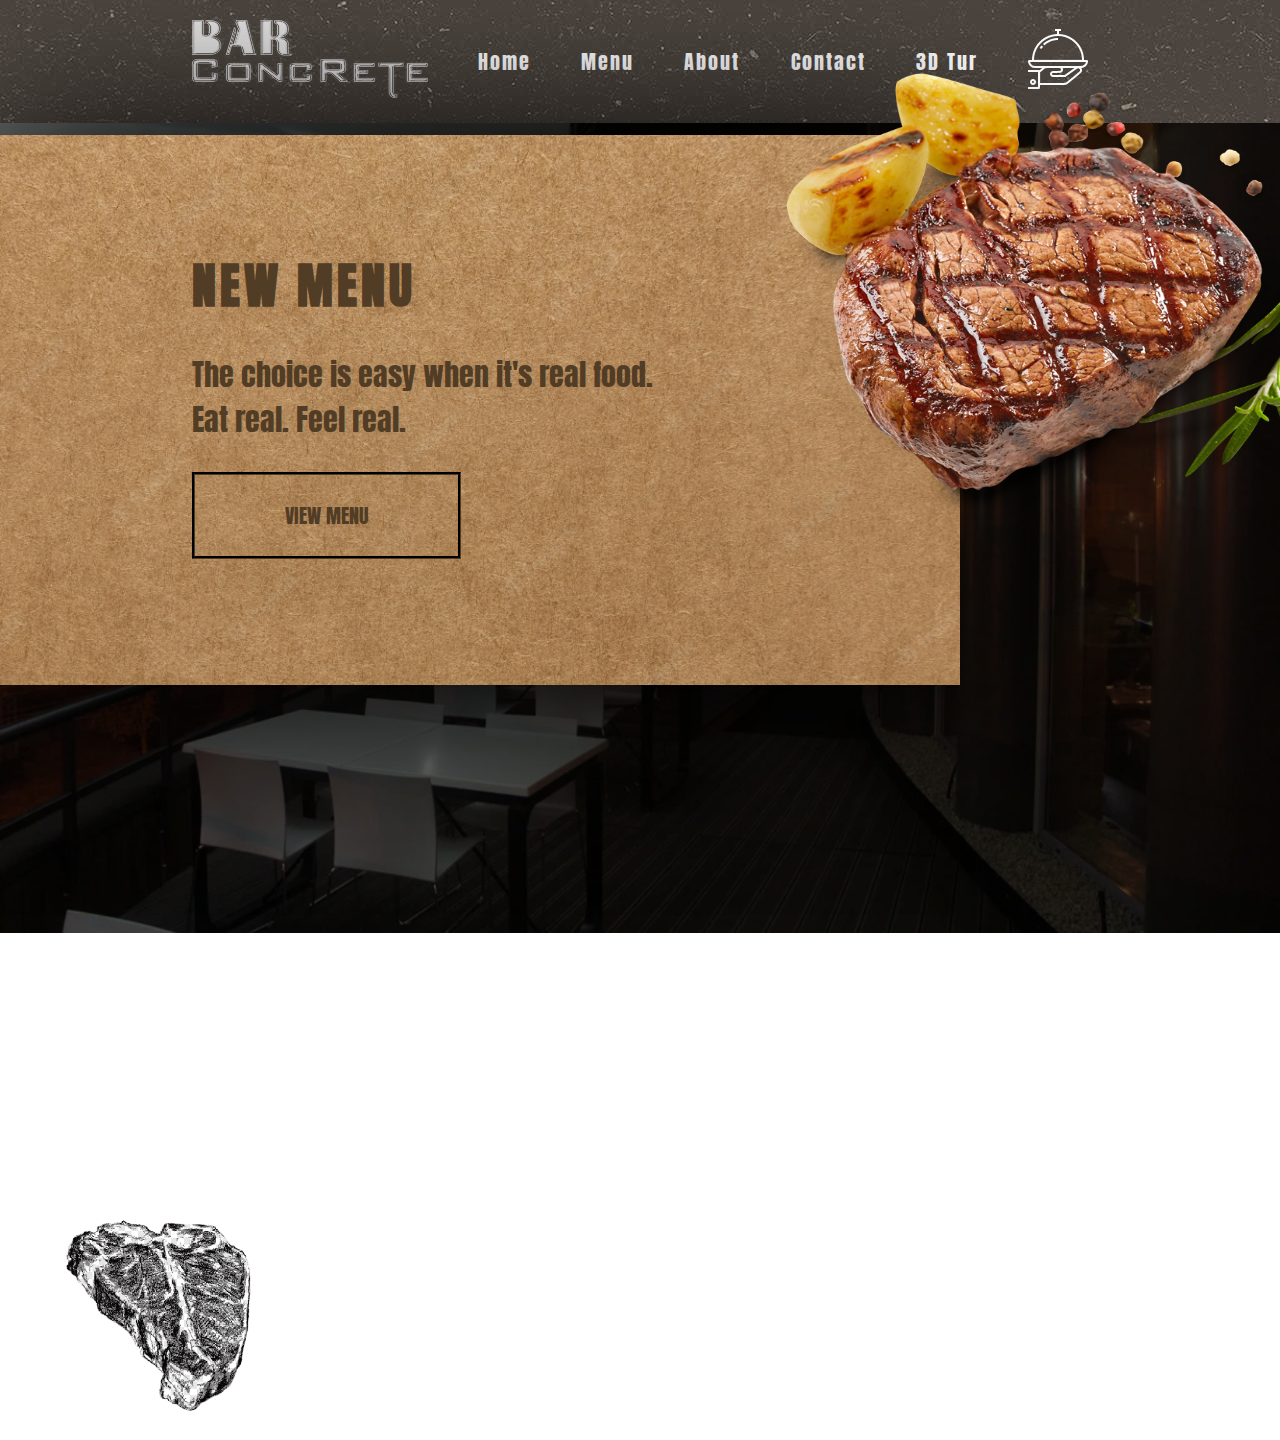
<file: about.html>
<!DOCTYPE html>
<html lang="en">
<head>
    <meta charset="UTF-8">
    <meta http-equiv="X-UA-Compatible" content="IE=edge">
    <meta name="viewport" content="width=device-width, initial-scale=1.0">
    <link rel="stylesheet" href="./css/main.css">
    <link rel="shortcut icon" href="./img/logo.png">
    <link rel="stylesheet" href="./css/style.css">
    <title>Bar Concrete</title>
</head>
<body>
    <header class="header">
        <ul class="header__nav block header">
            <li class="header__nav-item"><img src="./img/logo.png" alt="logo"></li>
            <li class="header__nav-item"><a href="./index.html">Home</a></li>
            <li class="header__nav-item"><a href="./menu.html">Menu</a></li>
            <li class="header__nav-item"><a href="./about.html">About</a> </li>
            <li class="header__nav-item"><a href="#">Contact</a></li>
            <li class="header__nav-item"><a href="#">3D Tur</a></li>
            <li class="header__nav-item"><img class="basket" src="./img/tray.png" alt=""></li>
        </ul>
        <img class="about__bg" src="./img/bgabout.webp" alt="">
        <div class="header__block block">
            <h1>About Bar Concrete</h1>
            <button class="header__block-btn">Read</button>
        </div>
    </header>
    <section>
        <div class="container__bg"></div>
            <div class="wrapper block">
                <div class="wrapper__content">
                    <h2 class="wrapper__content-title">NEW MENU</h2>
                    <p class="wrapper__content-text">The choice is easy when it's real food.<br>
                        Eat real. Feel real.</p>
                    <button class="wrapper__content-btn">View Menu</button>
                    <img class="wrapper__content-img rellax" src="./img/steak.png" alt="" data-rellax-speed="-2">
                    <img src="./img/meat.png" alt="" class="move rellax" data-rellax-speed="3">
                </div>
            </div>
    </section>
    <script src="js/rellax.js"></script>
    <script>
        var rellax = new Rellax('.rellax');
    </script>
</body>
</html>
</file>
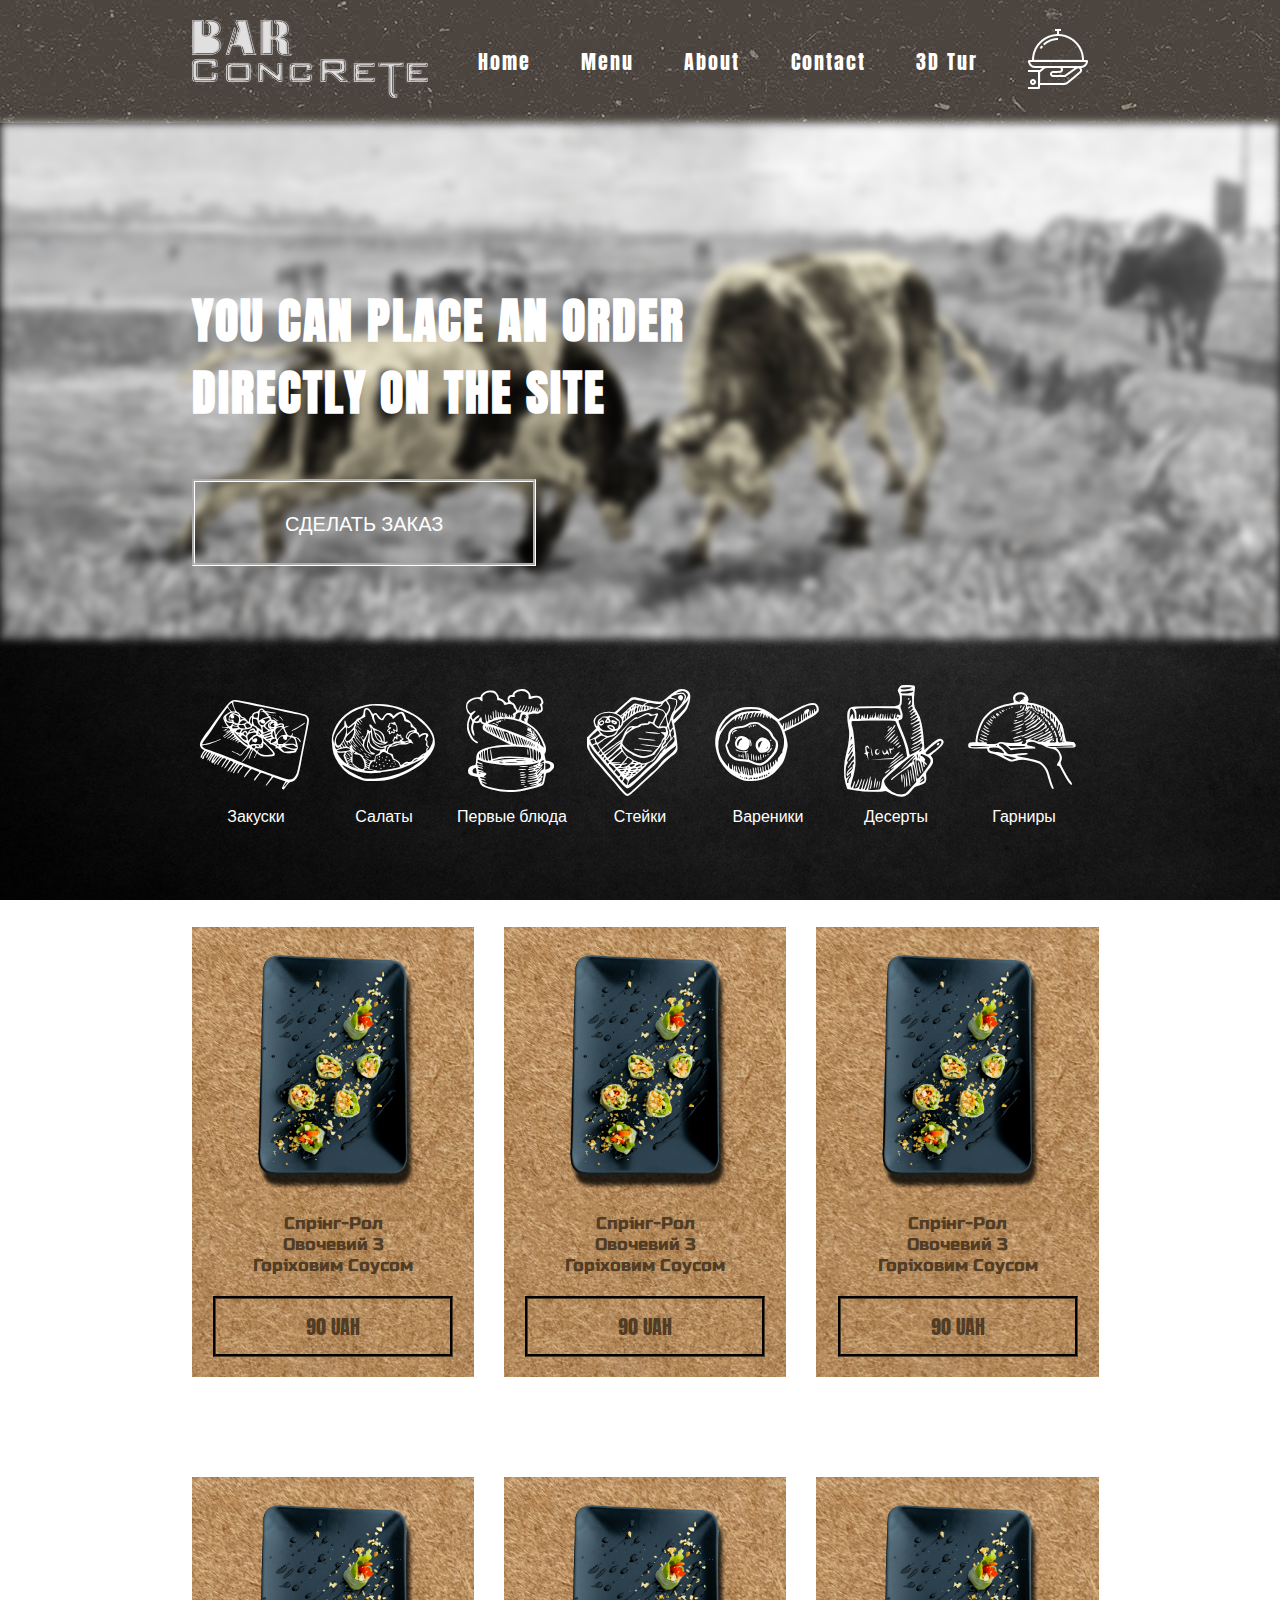
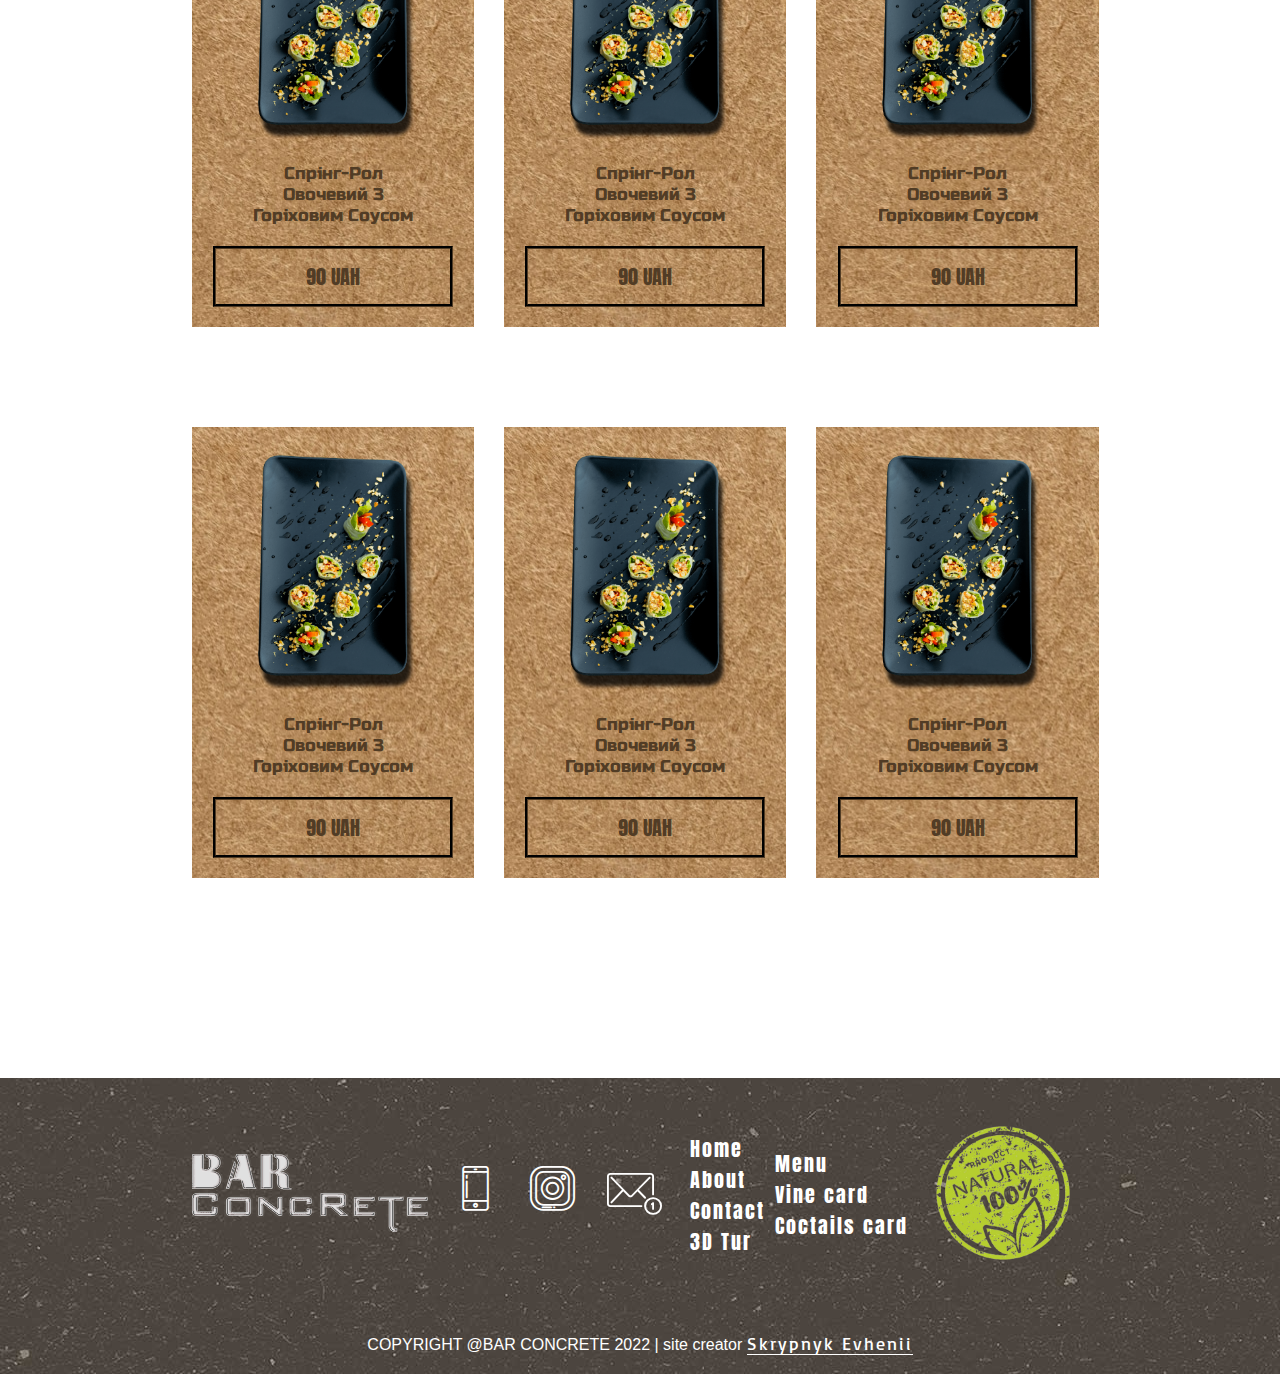
<file: menu.html>
<!DOCTYPE html>
<html lang="en">
<head>
    <meta charset="UTF-8">
    <meta http-equiv="X-UA-Compatible" content="IE=edge">
    <meta name="viewport" content="width=device-width, initial-scale=1.0">
    <link rel="stylesheet" href="./css/main.css">
    <link rel="shortcut icon" href="./img/logo.png">
    <link rel="stylesheet" href="./css/style.css">
    <title>Bar Concrete</title>
</head>
<body>
    <header class="header">
        <ul class="header__nav block">
            <li class="header__nav-item"><img src="./img/logo.png" alt="logo"></li>
            <li class="header__nav-item"><a href="./index.html">Home</a></li>
            <li class="header__nav-item"><a href="./menu.html">Menu</a></li>
            <li class="header__nav-item"><a href="./about.html">About</a> </li>
            <li class="header__nav-item"><a href="#">Contact</a></li>
            <li class="header__nav-item"><a href="#">3D Tur</a></li>
            <li class="header__nav-item"><img class="basket" src="./img/tray.png" alt=""></li>
        </ul>
        <img class="header__menu-bg" src="./img/bulls.jpg" alt="" width="100%">
        <div class="header__block block">
            <h1 class="header__menu-title">You can place an order<br>directly on the site</h1>
            <button class="header__block-btn">Сделать заказ</button>
        </div>
    </header>
    <section class="menu">
        <div class="block">
            <div>
                <ul class="menu__nav">
                    <li class=""><a class="icon--1-1" href="#"></a></li>
                    <li class=""><a class="icon--1-13" href="#"></a></li>
                    <li class=""><a class="icon---1-11" href="#"></a></li>
                    <li class=""><a class="icon--1-14" href="#"></a></li>
                    <li class=""><a class="icon---1-1" href="#"></a></li>
                    <li class=""><a class="icon--1-11" href="#"></a></li>
                    <li class=""><a class="icon--1-12" href="#"></a></li>
                    <li>Закуски</li>
                    <li>Салаты</li>
                    <li>Первые блюда</li>
                    <li>Стейки</li>
                    <li>Вареники</li>
                    <li>Десерты</li>
                    <li>Гарниры</li>
                </ul>
            </div>
        </div>
    </section>
    <section>
        <div class="block">
            <div class="menu__list">
                <div class="menu__list-item">
                    <img src="./img/spring.png" alt="#">
                    <p>Спрінг-Рол Овочевий З Горіховим Соусом</p>
                    <button>90 UAH</button>
                </div>
                <div class="menu__list-item">
                    <img src="./img/spring.png" alt="#">
                    <p>Спрінг-Рол Овочевий З Горіховим Соусом</p>
                    <button>90 UAH</button>
                </div>
                <div class="menu__list-item">
                    <img src="./img/spring.png" alt="#">
                    <p>Спрінг-Рол Овочевий З Горіховим Соусом</p>
                    <button>90 UAH</button>
                </div>
                <div class="menu__list-item">
                    <img src="./img/spring.png" alt="#">
                    <p>Спрінг-Рол Овочевий З Горіховим Соусом</p>
                    <button>90 UAH</button>
                </div>
                <div class="menu__list-item">
                    <img src="./img/spring.png" alt="#">
                    <p>Спрінг-Рол Овочевий З Горіховим Соусом</p>
                    <button>90 UAH</button>
                </div>
                <div class="menu__list-item">
                    <img src="./img/spring.png" alt="#">
                    <p>Спрінг-Рол Овочевий З Горіховим Соусом</p>
                    <button>90 UAH</button>
                </div>
                <div class="menu__list-item">
                    <img src="./img/spring.png" alt="#">
                    <p>Спрінг-Рол Овочевий З Горіховим Соусом</p>
                    <button>90 UAH</button>
                </div>
                <div class="menu__list-item">
                    <img src="./img/spring.png" alt="#">
                    <p>Спрінг-Рол Овочевий З Горіховим Соусом</p>
                    <button>90 UAH</button>
                </div>
                <div class="menu__list-item">
                    <img src="./img/spring.png" alt="#">
                    <p>Спрінг-Рол Овочевий З Горіховим Соусом</p>
                    <button>90 UAH</button>
                </div>
            </div>
        </div>
    </section>
    <footer class="footer">
        <div class="footer__wrapper block">
            <div class="logo"><img src="./img/logo.png" alt=""></div>
            <div>
                <ul  class="footer__nav">
                    <li><a class="icon-phone-svgrepo-com" href="tel:+38(068) 056-56-56"></a></li>
                    <li ><a class="icon-instagram-svgrepo-com" href="https://www.instagram.com/bar.concrete/"></a></li>
                    <li ><a class="icon-email-svgrepo-com" href="#"></a></li>
                </ul>
            </div>
            <div>
                <ul>
                    <li><a href="#">Home</a></li>
                    <li><a href="#">About</a></li>
                    <li><a href="#">Contact</a></li>
                    <li><a href="#">3D Tur</a></li>
                </ul>
            </div>
            <div>
                <ul>
                    <li><a href="#">Menu</a></li>
                    <li><a href="#">Vine card</a></li>
                    <li><a href="#">Coctails card</a></li>
                </ul>
            </div>
            <div><img class="footer__sticker" src="./img/sticker.png" alt=""></div>
        </div>
        <p class="footer__copyright">COPYRIGHT @BAR CONCRETE 2022 | site creator <a href="https://www.work.ua/ru/jobseeker/my/resumes/view/?id=7983835">Skrypnyk Evhenii</a> </p>
    </footer>
</body>
</html>
</file>
<file: css/main.css>
@import url("https://fonts.googleapis.com/css2?family=Basic&display=swap");
@import url("https://fonts.googleapis.com/css2?family=Anton&display=swap");
@import url("https://fonts.googleapis.com/css2?family=Russo+One&display=swap");
article,
aside,
details,
figcaption,
figure,
footer,
header,
hgroup,
nav,
section,
summary {
  display: block;
}

audio,
canvas,
video {
  display: inline-block;
}

audio:not([controls]) {
  display: none;
  height: 0;
}

[hidden], template {
  display: none;
}

html {
  background: #fff;
  color: #000;
  -webkit-text-size-adjust: 100%;
  -ms-text-size-adjust: 100%;
}

html,
button,
input,
select,
textarea {
  font-family: sans-serif;
}

body {
  margin: 0;
}

a {
  background: transparent;
}

a:focus {
  outline: thin dotted;
}

a:hover, a:active {
  outline: 0;
}

h1 {
  font-size: 2em;
  margin: 0.67em 0;
}

h2 {
  font-size: 1.5em;
  margin: 0.83em 0;
}

h3 {
  font-size: 1.17em;
  margin: 1em 0;
}

h4 {
  font-size: 1em;
  margin: 1.33em 0;
}

h5 {
  font-size: 0.83em;
  margin: 1.67em 0;
}

h6 {
  font-size: 0.75em;
  margin: 2.33em 0;
}

abbr[title] {
  border-bottom: 1px dotted;
}

b,
strong {
  font-weight: bold;
}

dfn {
  font-style: italic;
}

mark {
  background: #ff0;
  color: #000;
}

code,
kbd,
pre,
samp {
  font-family: monospace, serif;
  font-size: 1em;
}

pre {
  white-space: pre;
  white-space: pre-wrap;
  word-wrap: break-word;
}

q {
  quotes: "\201C" "\201D" "\2018" "\2019";
}

q:before, q:after {
  content: '';
  content: none;
}

small {
  font-size: 80%;
}

sub,
sup {
  font-size: 75%;
  line-height: 0;
  position: relative;
  vertical-align: baseline;
}

sup {
  top: -0.5em;
}

sub {
  bottom: -0.25em;
}

img {
  border: 0;
}

svg:not(:root) {
  overflow: hidden;
}

figure {
  margin: 0;
}

fieldset {
  border: 1px solid #c0c0c0;
  margin: 0 2px;
  padding: 0.35em 0.625em 0.75em;
}

legend {
  border: 0;
  padding: 0;
  white-space: normal;
}

button,
input,
select,
textarea {
  font-family: inherit;
  font-size: 100%;
  margin: 0;
  vertical-align: baseline;
}

button, input {
  line-height: normal;
}

button,
select {
  text-transform: none;
}

button,
html input[type="button"],
input[type="reset"],
input[type="submit"] {
  -webkit-appearance: button;
  cursor: pointer;
}

button[disabled],
input[disabled] {
  cursor: default;
}

button::-moz-focus-inner, input::-moz-focus-inner {
  border: 0;
  padding: 0;
}

textarea {
  overflow: auto;
  vertical-align: top;
}

table {
  border-collapse: collapse;
  border-spacing: 0;
}

input[type="search"] {
  -webkit-appearance: textfield;
  -webkit-box-sizing: content-box;
  box-sizing: content-box;
}

input[type="search"]::-webkit-search-cancel-button, input[type="search"]::-webkit-search-decoration {
  -webkit-appearance: none;
}

input[type="checkbox"], input[type="radio"] {
  -webkit-box-sizing: border-box;
          box-sizing: border-box;
  padding: 0;
}

li {
  list-style-type: none;
}

ul {
  -webkit-margin-before: 0em;
          margin-block-start: 0em;
  -webkit-margin-after: 0em;
          margin-block-end: 0em;
}

a {
  text-decoration: none;
  white-space: nowrap;
  cursor: pointer;
  color: black;
}

h1,
h2,
h3,
h4,
h5,
h6 {
  -webkit-margin-before: 0em;
          margin-block-start: 0em;
  -webkit-margin-after: 0em;
          margin-block-end: 0em;
}

p {
  -webkit-margin-before: 0em;
          margin-block-start: 0em;
  -webkit-margin-after: 0em;
          margin-block-end: 0em;
}

ul {
  -webkit-padding-start: 0px;
          padding-inline-start: 0px;
}

body {
  background-image: url(../img/bg.jpg);
  background-attachment: fixed;
  background-size: cover;
  float: left;
  width: 100%;
}

html::-webkit-scrollbar {
  width: 0;
}

button {
  background-color: transparent;
  border: 3px groove #513C25;
  padding: 25px 90px;
  text-transform: uppercase;
  color: #513C25;
  -webkit-transition: 0.7s;
  transition: 0.7s;
  font-family: 'Anton', sans-serif;
  font-size: 20px;
}

button:hover {
  background-color: #00000070;
  border: 3px #e79314 groove;
  -webkit-transition: 0.7s;
  transition: 0.7s;
  color: #e79314;
}

h1 {
  font-size: 64px;
  font-family: 'Anton', sans-serif;
  color: white;
  padding-bottom: 50px;
  padding-top: 150px;
  text-transform: uppercase;
}

a {
  -webkit-transition: 0.7s;
  transition: 0.7s;
  color: white;
  font-family: 'Anton', sans-serif;
  font-size: 20px;
  letter-spacing: 2px;
}

a:hover {
  color: #e79314;
  -webkit-transition: 0.7s;
  transition: 0.7s;
}

li {
  font-family: 'Anton', sans-serif;
}

li:hover {
  color: #e79314;
  -webkit-transition: 0.7s;
  transition: 0.7s;
  cursor: pointer;
}

.move {
  position: absolute;
  top: 470%;
  left: -50%;
  z-index: -15;
  width: 400px;
  height: 250px;
}

.move__carrot {
  left: 240%;
  top: 350%;
  width: 300px;
  height: 200px;
}

.block {
  padding: 0 15%;
}

.basket {
  width: 60px;
  height: 60px;
}

.header__nav {
  display: -webkit-box;
  display: -ms-flexbox;
  display: flex;
  -webkit-box-pack: justify;
      -ms-flex-pack: justify;
          justify-content: space-between;
  -webkit-box-align: center;
      -ms-flex-align: center;
          align-items: center;
  padding-top: 20px;
  padding-bottom: 20px;
  background-image: url(../img/footer.jpg);
}

.header__block {
  position: absolute;
  top: 15%;
}

.header__block-video {
  width: 100%;
  margin: 0;
  padding: 0;
}

.header__block-btn {
  background-color: transparent;
  border: 3px groove white;
  padding: 25px 90px;
  text-transform: uppercase;
  color: white;
  -webkit-transition: 0.7s;
  transition: 0.7s;
  font-family: 'Anton', sans-serif;
  font-size: 20px;
}

.header__block-btn:hover {
  background-color: #00000070;
  border: 3px #e79314 groove;
  -webkit-transition: 0.7s;
  transition: 0.7s;
  color: #e79314;
}

.info {
  background-image: url(../img/bg.jpg);
  background-attachment: fixed;
  background-size: cover;
  float: left;
  width: 100%;
  margin-top: -4px;
}

.container {
  width: 100%;
  float: left;
  height: 90vh;
  min-height: 680px;
  position: relative;
}

.container:first-child {
  margin-top: -15vh;
}

.container__bg {
  background-image: url(../img/paper.jpg);
  width: 75%;
  height: 50vh;
  min-height: 550px;
  background-size: cover;
  top: 55%;
  margin-top: -40vh;
  position: absolute;
  z-index: 1;
  -webkit-box-shadow: 0 5px 150px #000;
          box-shadow: 0 5px 150px #000;
}

.wrapper {
  min-width: 880px;
  margin: 0 auto;
}

.wrapper__content {
  height: 200px;
  margin-top: -200px;
  top: 50%;
  position: absolute;
  color: #fff;
  z-index: 5;
}

.wrapper__content-title {
  font-family: 'Anton', sans-serif;
  font-size: 48px;
  color: #513C25;
  text-transform: uppercase;
  letter-spacing: 4px;
}

.wrapper__content-text {
  font-family: 'Anton', sans-serif;
  font-size: 30px;
  color: #513C25;
  padding: 30px 0;
}

.wrapper__content-btn {
  background-color: transparent;
  border: 3px groove #513C25;
  padding: 25px 90px;
  text-transform: uppercase;
  color: #513C25;
  -webkit-transition: 0.7s;
  transition: 0.7s;
  font-family: 'Anton', sans-serif;
  font-size: 20px;
}

.wrapper__content-btn:hover {
  background-color: #00000070;
  border: 3px #e79314 groove;
  -webkit-transition: 0.7s;
  transition: 0.7s;
  color: #e79314;
}

.wrapper__content-img {
  position: absolute;
  left: 120%;
  top: -105%;
  height: 500px;
  width: 700px;
}

.border-right {
  right: 0;
  background-image: url(../img/bgblock.jpg);
  background-repeat: no-repeat;
  background-size: cover;
  z-index: 4;
}

.border-right-btn {
  background-color: white;
  border: 3px groove white;
  padding: 25px 90px;
  text-transform: uppercase;
  color: #513C25;
  -webkit-transition: 0.7s;
  transition: 0.7s;
  font-family: 'Anton', sans-serif;
  font-size: 20px;
}

.border-right-btn:hover {
  background-color: #00000070;
  border: 3px #e79314 groove;
  -webkit-transition: 0.7s;
  transition: 0.7s;
  color: #e79314;
}

.border-right-text {
  font-family: 'Anton', sans-serif;
  font-size: 30px;
  color: white;
  padding: 30px 0;
}

.border-right-title {
  font-family: 'Anton', sans-serif;
  font-size: 48px;
  color: white;
  text-transform: uppercase;
  letter-spacing: 4px;
}

.footer {
  background-image: url(../img/footer.jpg);
  margin-top: 200px;
}

.footer__wrapper {
  display: -webkit-box;
  display: -ms-flexbox;
  display: flex;
  -webkit-box-pack: justify;
      -ms-flex-pack: justify;
          justify-content: space-between;
  -webkit-box-align: center;
      -ms-flex-align: center;
          align-items: center;
  padding-top: 30px;
  padding-bottom: 30px;
}

.footer__nav {
  display: -webkit-box;
  display: -ms-flexbox;
  display: flex;
}

.footer__nav li {
  margin: 0 15px;
}

.footer__sticker {
  width: 170px;
  height: 170px;
}

.footer__copyright {
  text-align: center;
  color: white;
  padding: 20px 0;
}

.footer__copyright a {
  font-family: 'Basic', sans-serif;
  font-size: 18px;
  border-bottom: 1px solid white;
}

.header__menu-bg {
  -webkit-filter: blur(4px);
          filter: blur(4px);
}

.header__menu-title {
  font-size: 48px;
  font-family: 'Anton', sans-serif;
  letter-spacing: 2px;
  color: white;
}

.menu__nav {
  display: -ms-grid;
  display: grid;
  -ms-grid-columns: (1fr)[7];
      grid-template-columns: repeat(7, 1fr);
  text-align: center;
  color: white;
  padding-top: 40px;
}

.menu__list {
  display: -ms-grid;
  display: grid;
  gap: 100px 30px;
  -ms-grid-columns: (31.5%)[3];
      grid-template-columns: repeat(3, 31.5%);
  margin-top: 100px;
}

.menu__list-item {
  background-image: url(../img/paper.jpg);
  text-align: center;
}

.menu__list-item img {
  width: 100%;
  height: auto;
}

.menu__list-item button {
  padding: 12px 90px;
  margin: 20px;
}

.menu__list-item p {
  font-family: 'Russo One', sans-serif;
  font-size: 17px;
  max-width: 60%;
  margin: 0 auto;
  color: #513C25;
}

.about__bg {
  width: 100%;
  height: 90vh;
  -webkit-filter: brightness(0.4);
          filter: brightness(0.4);
}
/*# sourceMappingURL=main.css.map */
</file>
<file: css/style.css>
@font-face {
  font-family: 'icomoon';
  src:
    url('../icons/icomoon.ttf') format('ttf'),
    url('../icons/icomoon.woff') format('woff');
  font-weight: normal;
  font-style: normal;
  font-display: block;
}

[class^="icon-"], [class*=" icon-"] {
  /* use !important to prevent issues with browser extensions that change fonts */
  font-family: 'icomoon' !important;
  speak: never;
  font-style: normal;
  font-weight: normal;
  font-variant: normal;
  text-transform: none;
  line-height: 1;

  /* Better Font Rendering =========== */
  -webkit-font-smoothing: antialiased;
  -moz-osx-font-smoothing: grayscale;
}

.icon--1-14:before {
  content: "\e907";
  font-size: 120px;
}
.icon--1-13:before {
  content: "\e908";
  font-size: 120px;
}
.icon---1-11:before {
  content: "\e909";
  font-size: 120px;
}
.icon--1-12:before {
  content: "\e90a";
  font-size: 120px;
}
.icon---1-1:before {
  content: "\e90b";
  font-size: 120px;
}
.icon--1-11:before {
  content: "\e90c";
  font-size: 120px;
}
.icon--1-1:before {
  content: "\e90d";
  font-size: 120px;
}
.icon-Tilda_Icons_7cafe_map:before {
  content: "\e900";
}
.icon-Tilda_Icons_11mu_clock:before {
  content: "\e901";
}
.icon-tray:before {
  content: "\e902";
}
.icon-email-svgrepo-com:before {
  content: "\e903";
  font-size:55px;
}
.icon-instagram-svgrepo-com:before {
  content: "\e904";
  font-size:45px;
}
.icon-logo-1:before {
  content: "\e905";
}
.icon-phone-svgrepo-com:before {
  content: "\e906";
  font-size:45px;
}
</file>
